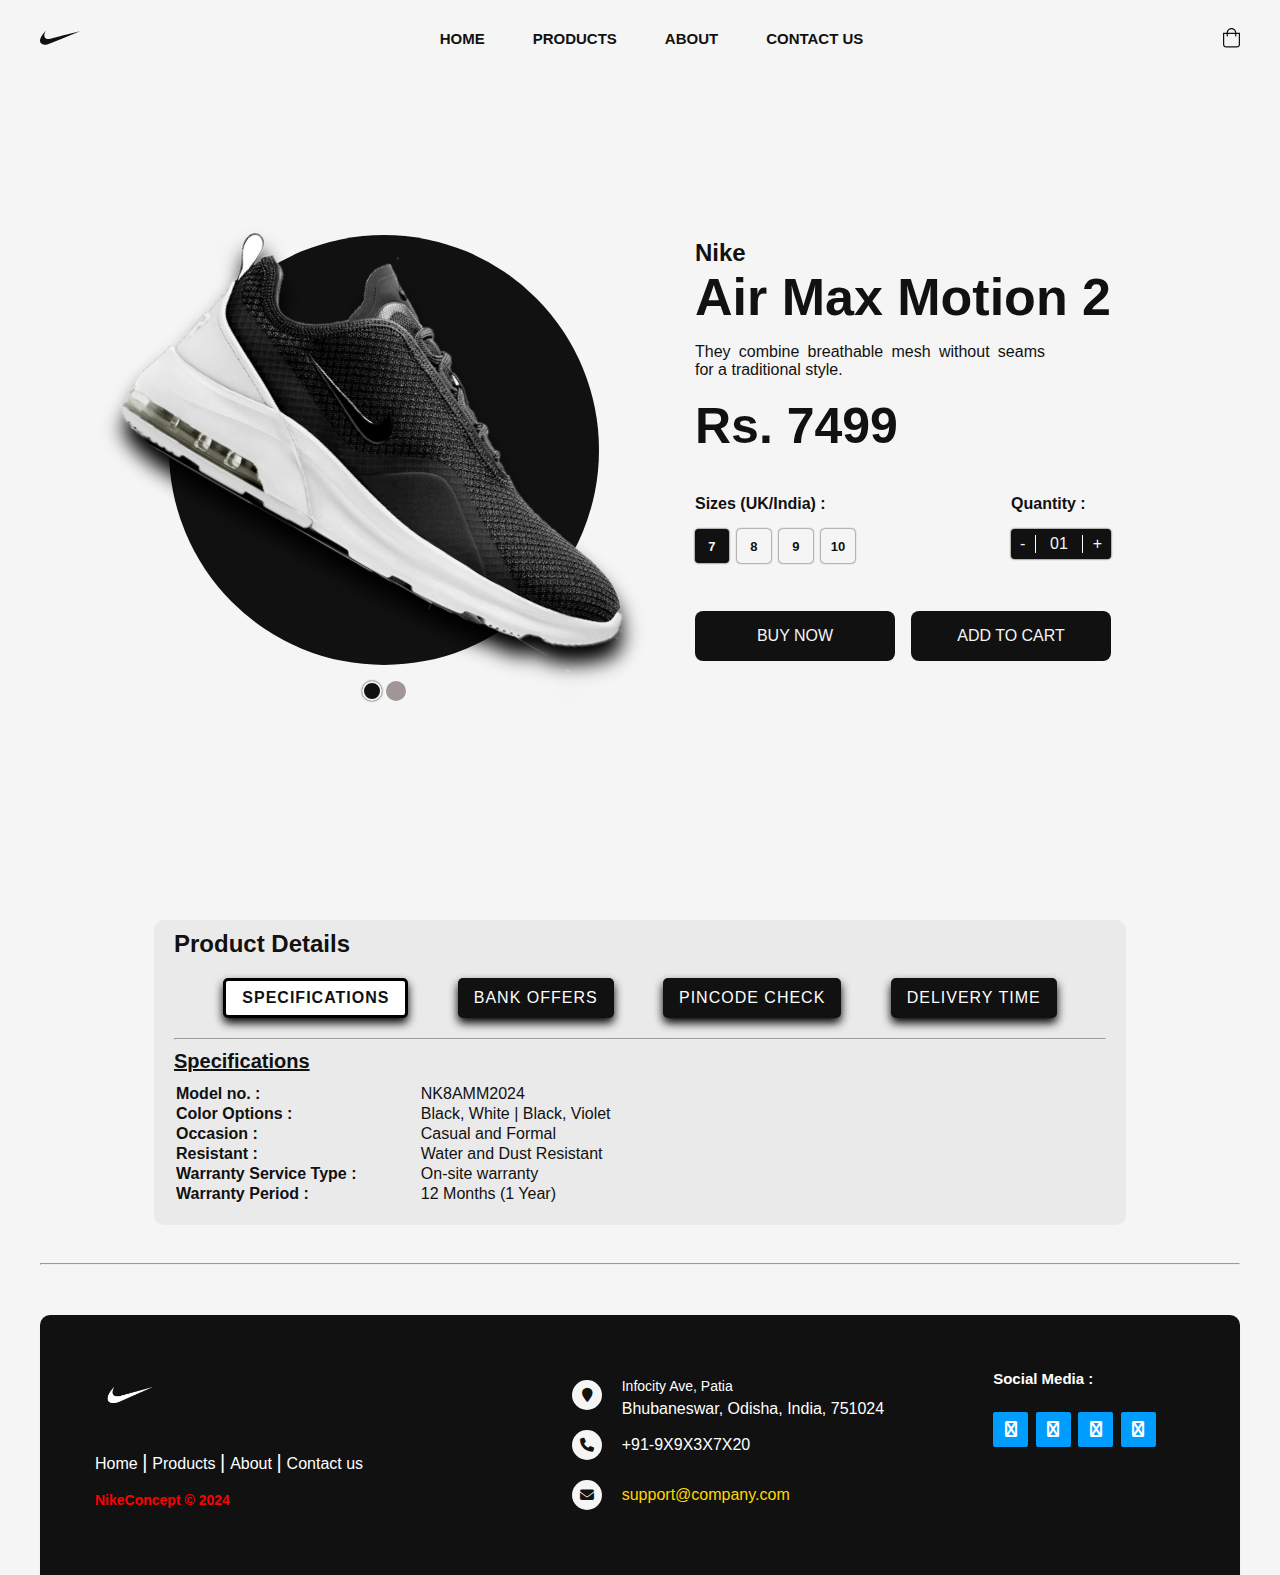
<file: Project 03 : E-commerce Product Page/index.html>
<!DOCTYPE html>
<html lang="en">
    <head>
        <meta charset="UTF-8">
        <meta name="viewport" content="width=device-width, initial-scale=1.0">
        <link rel="stylesheet" href="./assets/css/styles.css">
        <title>E-commerce Product Page</title>
    </head>
    <body>
        <!-- ===== HEADER ===== -->
        <header class="header">
            <!-- ===== NAV ===== -->
            <nav class="nav grid">
                <div class="nav__toggle" id="nav-toggle">
                    <img src="assets/icons/icon-menu.svg" alt="">
                </div>

                <div>
                    <a class="nav__logo"><img src="assets/icons/nike-logo.svg" alt=""></a>
                </div>

                <!-- ===== NAV LIST ===== -->
                <div class="nav__menu" id="nav-menu">
                    <ul class="nav__list">
                        <li class="nav__item"><a href="" class="nav__link">HOME</a></li>
                        <li class="nav__item"><a href="" class="nav__link">PRODUCTS</a></li>
                        <li class="nav__item"><a href="" class="nav__link">ABOUT</a></li>
                        <li class="nav__item"><a href="" class="nav__link">CONTACT US</a></li>
                    </ul>
                    
                </div>

                <div class="nav__shop">
                    <img src="assets/icons/shopping-bag.svg" alt="">
                </div>
            </nav>
        </header>

        <!-- ===== HOME ===== -->
        <main class="main grid">
            <div class="home">
                <!-- ===== SNEAKER ===== -->
                <div class="sneaker">
                    <div class="sneaker__figure">
                    </div>
                        
                    <div>
                        <img src="assets/img/NikeAirMaxMotion2.png" alt="Black and White" class="sneaker__img" color="#A29596">
                        <img src="assets/img/NikeAirMax Motion2black.png" alt="Black and Violet" class="sneaker__img shows" color="#111111">
                    </div>
                        
                    <div class="sneaker__colors">
                        <span class="sneaker__color sneaker__colors-one active" primary="#111111" color="#111111"></span>
                        <span class="sneaker__color sneaker__colors-two " primary="#A29596" color="#A29596"></span>
                    </div>
                </div>
                <!-- ===== IFORMATION ===== -->
                <div class="info">
                    <!-- ===== DATA ===== -->
                    <div class="data">
                        <span class="data__subtitle">Nike</span>
                        <h1 class="data__title">Air Max Motion 2</h1>
                        <p class="data__description">They combine breathable mesh without seams for a traditional style.</p>
                        <br>
                        <span class="price__title">Rs. 7499</span> 
                    </div>

                    <!-- ===== ACTIONS ===== -->
                    <div class="actions">
                        <!-- ===== SIZE ===== -->
                        <div class="size">
                            <h3 class="size__title">Sizes (UK/India) :</h3>
                            <div class="size__content">
                                <span class="size__tallas active">
                                    7
                                </span>
                                <span class="size__tallas">
                                    8
                                </span>
                                <span class="size__tallas">
                                    9
                                </span>
                                <span class="size__tallas">
                                    10
                                </span>
                            </div>
                        </div>

                        <!-- ===== QUANTITY ===== -->
                        <div class="quantity">
                            <h3 class="quantity__title">Quantity :</h3>
                            <div class="quantity__content"> 
                                <span class="minus">-</span>
                                <span class="number">01</span>
                                <span class="plus">+</span>
                            </div>
                        </div>
                    </div>

                    <!-- ===== PRICE ===== -->
                    <div class="price">
                        <a href="#" class="price__button" id="buy">BUY NOW</a>
                        <a href="#" class="price__button" id="cart">ADD TO CART</a>
                    </div>
                </div>
            </div>
            
            <section id="product-details">
                <div class="container">
                    <h2>Product Details</h2>
                    
                    <div class="tabs">
                        <button class="tab-button active" data-tab="specs">Specifications</button>
                        <button class="tab-button" data-tab="offers">Bank Offers</button>
                        <button class="tab-button" data-tab="pincode">Pincode Check</button>
                        <button class="tab-button" data-tab="delivery">Delivery Time</button>
                    </div>
                    <hr>
                    <div id="specs" class="tab-content active">
                        <h3 class="sub-heading">Specifications</h3>
                        <table class="product-table">
                            
                            <tr>
                                <td id="bold">Model no. : </td>
                                <td>NK8AMM2024</td>
                            </tr>
                            <tr>
                                <td id="bold">Color Options : </td>
                                <td>Black, White | Black, Violet</td>
                            </tr>
                            <tr>
                                <td id="bold">Occasion :</td>
                                <td>Casual and Formal</td>
                            </tr>
                            
                            <tr>
                                <td id="bold">Resistant : </td>
                                <td>Water and Dust Resistant</td>
                            </tr>
                    
                            <tr>
                                <td id="bold">Warranty Service Type :<u>_______</u></td>
                                <td>On-site warranty</td>
                            </tr>
                            <tr>
                                <td id="bold">Warranty Period :</td>
                                <td>12 Months (1 Year)</td>
                            </tr>
                        </table>
                    </div>
                    <div id="offers" class="tab-content">
                        <h3>Bank Offers</h3>
                        <ul>
                            <li>Offer 1: 10% cashback with XYZ Bank</li>
                            <li>Offer 2: 10% discount on purchases above<b> Rs. 15999</b></li>
                            <li>Offer 3: 5% discount on any product with ABC Bank credit cards</li>
                        </ul>
                    </div>
                    <div id="pincode" class="tab-content">
                        <h3>Check Delivery Availability</h3>
                        <input type="text" id="pincode-input" placeholder="Enter Pincode">
                        <button id="check-pincode">Check</button>
                        <p id="pincode-message"></p>
                    </div>
                    <div id="delivery" class="tab-content">
                        <h3>Estimated Delivery Time</h3>
                        <p>
                            <li>
                                <i class="d-icon">🚚</i> 4 to 6 days (if ordered within 15 minutes)
                            </li>
                        </p>
                    </div>
                </div>
            </section>
            <br>
            <hr>
            <footer class="footer-distributed">

                <div class="footer-left">
    
                    <img src="./assets/img/logo1.png">
    
                    <p class="footer-links">
                        <a href="#" class="link-1">Home</a>
                    
                        <a href="#">Products</a>
                    
                        <a href="#">About</a>
                        
                        <a href="#">Contact us</a>
                    </p>
    
                    <p class="footer-company-name">NikeConcept © 2024</p>
                </div>
    
                <div class="footer-center">
    
                    <div>
                        <i class="fa fa-map-marker"></i>
                        <p><span>Infocity Ave, Patia</span> Bhubaneswar, Odisha, India, 751024</p>
                    </div>
    
                    <div>
                        <i class="fa fa-phone"></i>
                        <p>+91-9X9X3X7X20</p>
                    </div>
    
                    <div>
                        <i class="fa fa-envelope"></i>
                        <p><a href="mailto:support@company.com">support@company.com</a></p>
                    </div>
    
                </div>
    
                <div class="footer-right">
    
                    <p class="footer-social">
                        <span>Social Media : </span>
                    </p>
    
                    <div class="footer-icons">
    
                        <a href="#"><i class="fa fa-facebook"></i></a>
                        <a href="#"><i class="fa fa-twitter"></i></a>
                        <a href="#"><i class="fa fa-linkedin"></i></a>
                        <a href="#"><i class="fa fa-github"></i></a>
    
                    </div>
    
                </div>
    
            </footer>
        </main>
        
        <!-- MAIN -->
        <script src="./assets/js/main.js"></script>
    </body>
</html>
</file>
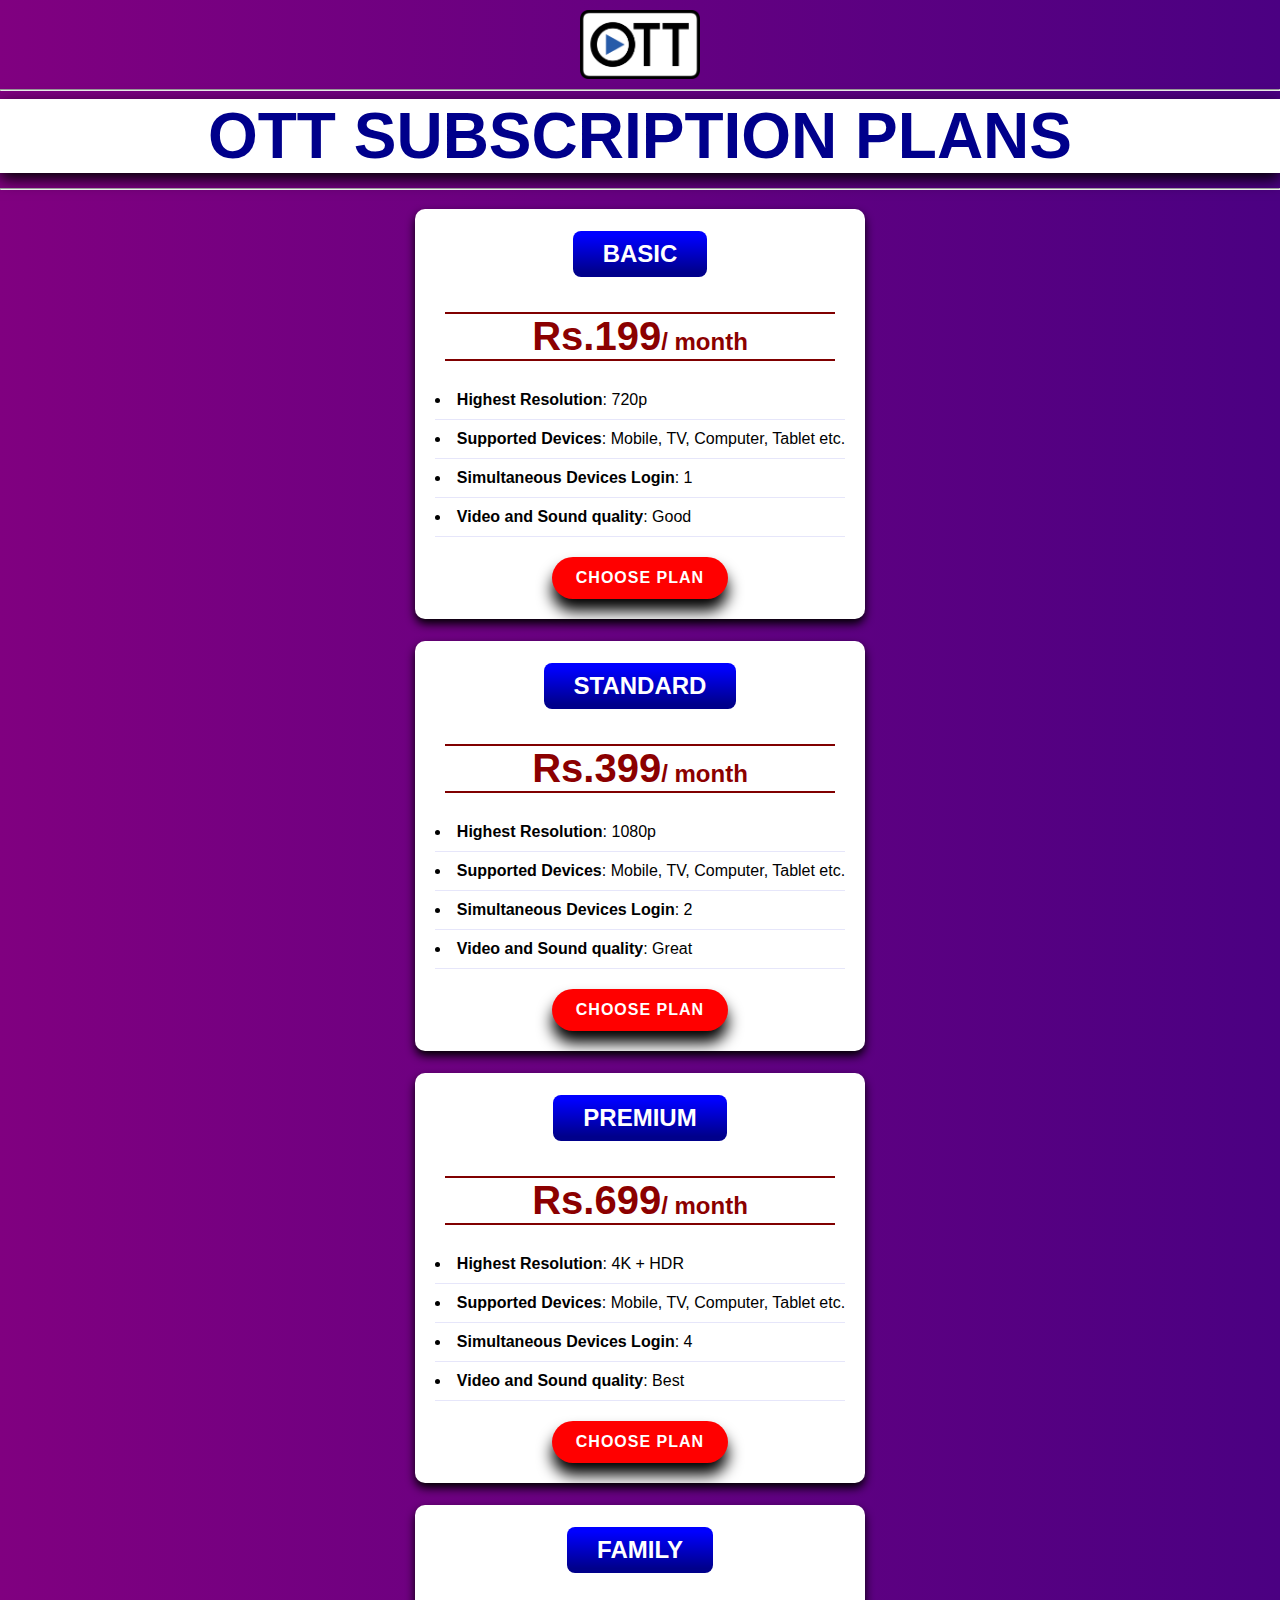
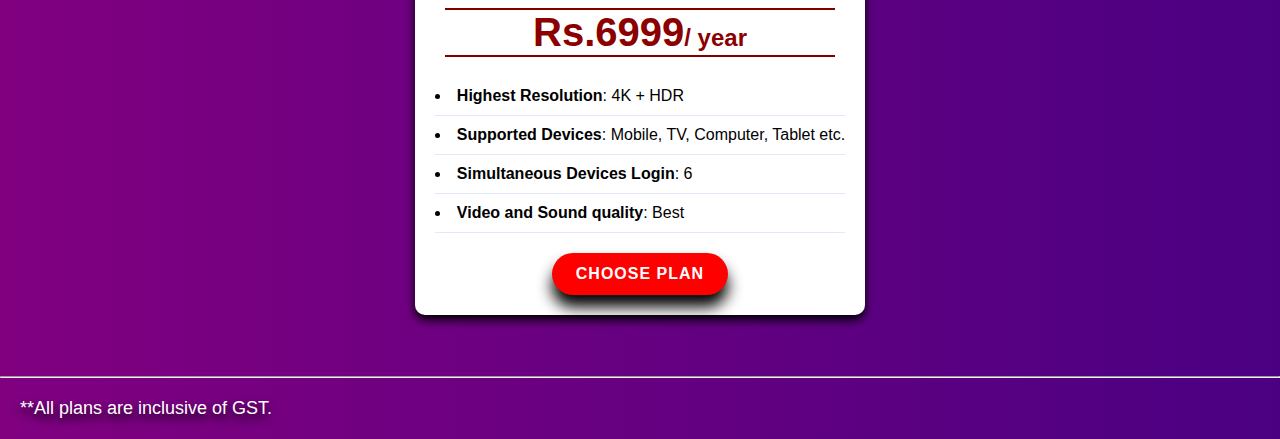
<file: Project 01 : Price Landing Page/Price_Landing_Page.html>
<!DOCTYPE html>
<html lang="en">
<head>
    <meta charset="UTF-8">
    <meta name="viewport" content="width=device-width, initial-scale=1.0">
    <title>Price Landing Page</title>
    <link rel="stylesheet" href="Price_Landing_Page.css">
</head>
    <section class="image">
        <img src="ottwhite.png" width="120px">
    </section>
    
    <section class="plans__container">
        <div class="plans">
            <div class="plansHero">
                <hr>
                <div class="plansHero__title">
                    <h1><b>OTT Subscription Plans</b></h1>
                </div>
                <hr>
            </div>
            <div class="planItem__container">
                <!--basic plan starts -->
                <div class="planItem planItem--basic">
                    <div class="card">
                        <div class="card__header">
                            <h2 class="button-header">BASIC</h2>
                        </div>
                        <div class="card__desc"></div>
                    </div>
                    
                    <div class="price"><b>Rs.199</b><span><b>/ month</b></span></div>
                    
                    <ul class="featureList">
                        <li><b>Highest Resolution</b>: 720p</li>
                        <li><b>Supported Devices</b>: Mobile, TV, Computer, Tablet etc.</li>
                        <li><b>Simultaneous Devices Login</b>: 1</li>
                        <li><b>Video and Sound quality</b>: Good</li>
                    </ul>
                    <button class="choose-button"><b>Choose Plan</b></button>
                </div>
                <!--basic plan ends -->
                <!--standard plan starts -->
                <div class="planItem planItem--standard">
                    <div class="card">
                        <div class="card__header">
                            <h2 class="button-header">STANDARD</h2>
                        </div>
                        <div class="card__desc"></div>
                    </div>
                   
                    <div class="price"><b>Rs.399</b><span><b>/ month</b></span></div>
                    
                    <ul class="featureList">
                        <li><b>Highest Resolution</b>: 1080p</li>
                        <li><b>Supported Devices</b>: Mobile, TV, Computer, Tablet etc.</li>
                        <li><b>Simultaneous Devices Login</b>: 2</li>
                        <li><b>Video and Sound quality</b>: Great</li>
                    </ul>
                    <button class="choose-button"><b>Choose Plan</b></button>
                    </div>
                <!--standard plan ends -->
                <!--premium plan starts -->
                <div class="planItem planItem--premium">
                    <div class="card">
                        <div class="card__header">
                            <h2 class="button-header">PREMIUM</h2>
                        </div>
                        <div class="card__desc"></div> 
                    
                    <div class="price"><b>Rs.699</b><span><b>/ month</b></span></div>
                    
                    <ul class="featureList">
                        <li><b>Highest Resolution</b>: 4K + HDR</li>
                        <li><b>Supported Devices</b>: Mobile, TV, Computer, Tablet etc.</li>
                        <li><b>Simultaneous Devices Login</b>: 4</li>
                        <li><b>Video and Sound quality</b>: Best</li>
                    </ul>
                    <button class="choose-button"><b>Choose Plan</b></button>
                    </div>
                <!--premium plan ends -->
            </div>
            <!--family plan starts -->
            <div class="planItem planItem--family">
              <div class="card">
                  <div class="card__header">
                      <h2 class="button-header">FAMILY</h2>
                  </div>
                  <div class="card__desc"></div> 
              
              <div class="price"><b>Rs.6999</b><span><b>/ year</b></span></div>
              
              <ul class="featureList">
                  <li><b>Highest Resolution</b>: 4K + HDR</li>
                  <li><b>Supported Devices</b>: Mobile, TV, Computer, Tablet etc.</li>
                  <li><b>Simultaneous Devices Login</b>: 6</li>
                  <li><b>Video and Sound quality</b>: Best</li>
              </ul>
              <button class="choose-button"><b>Choose Plan</b></button>
              </div>
          <!--family plan ends -->
        </div>
    </section>
    <hr>

    <footer class="description">
       <p>**All plans are inclusive of GST.</p>
    </footer>
</body>
</html>
</file>
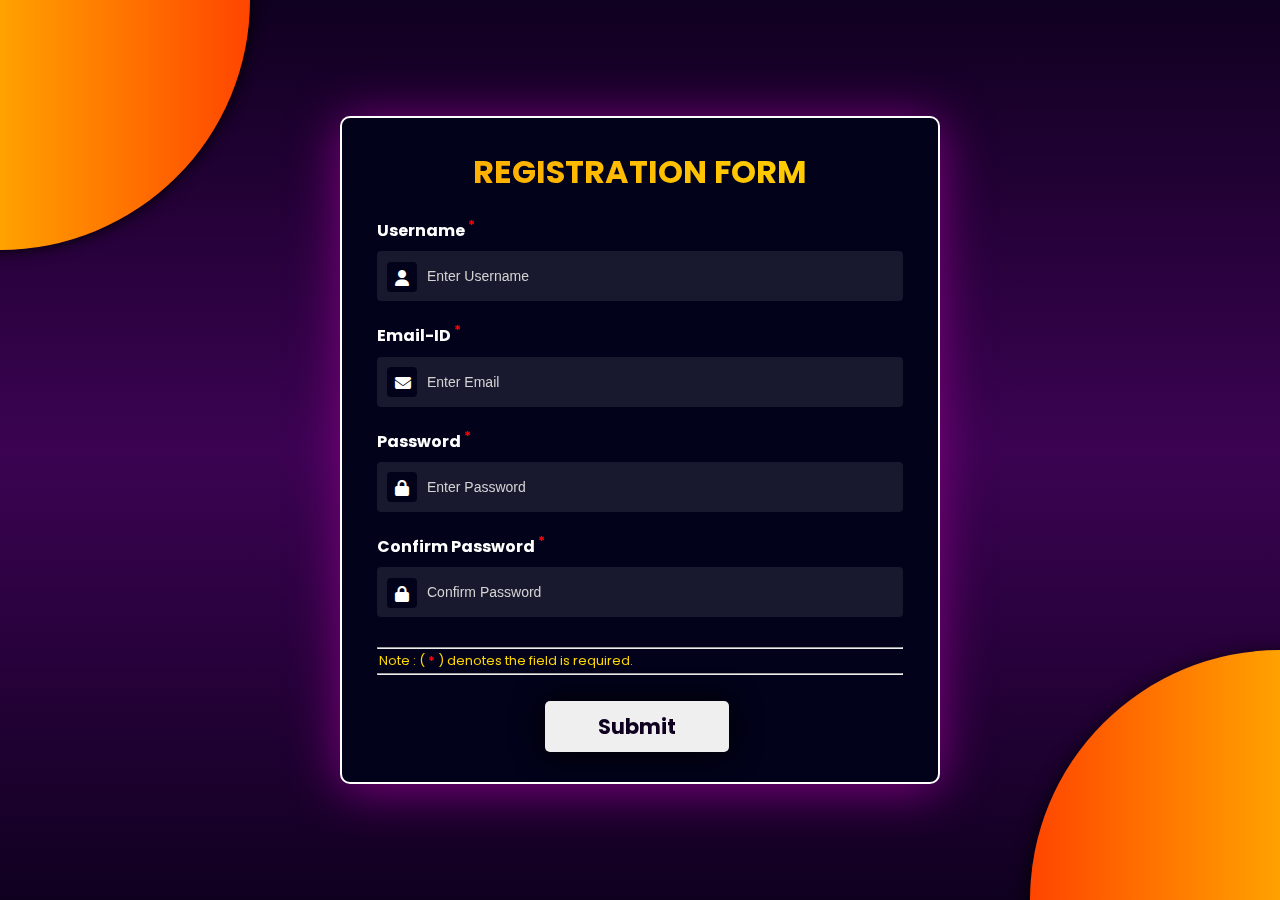
<file: Project 02 : Registration Form/RegistrationForm.html>
<!DOCTYPE html>
<html lang="en">
<head>
    <meta charset="UTF-8">
    <meta name="viewport" content="width=device-width, initial-scale=1.0">
    <title>Registration Form</title>
    <link rel="stylesheet" href="RegistrationForm.css">
</head>
<body>
   <script src="RegistrationForm.js"></script>
   <div class="bg">
        <div class="shape"></div>
        <div class="shape"></div>
   </div>
</div>
   <form class="FormFill">
        <h1>REGISTRATION FORM</h1>

        <label for="username"><h4>Username<sup> *</sup></h4></label>
        <div class="input-container">
         <input type="text" placeholder="Enter Username" id="username" required>
         <i class="fa fa-user icon"></i>
        </div>
        <div class="error" id="usernameerror"></div>
        <label for="email"><h4>Email-ID<sup> *</sup></h4></label>
        <div class="input-container">
         <input type="email" placeholder="Enter Email" id="email" required>
         <i class="fa fa-envelope icon"></i>
        </div>
        <div class="error" id="emailerror"></div>
        <label for="password"><h4>Password<sup> *</sup></h4></label>
        <div class="input-container">
         <input type="password" placeholder="Enter Password" id="password" required>
         <i class="fa fa-lock icon"></i>
        </div>
        <div class="error" id="passworderror"></div>
        <label for="confirmpassword"><h4>Confirm Password<sup> *</sup></h4></label>
        <div class="input-container">
         <input type="password" placeholder="Confirm Password" id="confirmpassword" required>
         <i class="fa fa-lock icon"></i>
        </div>
        <div class="error" id="confirmpassworderror"></div>
        <br><hr>
        <footer>Note : ( <b>*</b> ) denotes the field is required.</footer>    
        <hr><br>
        <button class="button" type="submit"><h3>Submit</h3></button>
   </form>
</body>
</html>
</file>
<file: Project 01 : Price Landing Page/Price_Landing_Page.css>
/* General Styles */
body {
    font-family: 'Poppins', Arial, sans-serif;
    margin: 0;
    padding: 0;
    background-image: linear-gradient(90deg, purple 0%,indigo 100% );
}

h1, h2, p {
    margin-bottom: 15px;
    margin-top: 2px;
}
.image
{
    margin-top: 10px;
    margin-bottom: 10px;
    display: flex;
    justify-content: center;
}

button {
    cursor: pointer;
    border: none;
    box-shadow: 0 12px 15px rgba(0, 0, 0,3.5);
    border-radius: 25px;
    padding: 12px 24px;
    font-size: 1rem;
    transition: all 0.2s ease-in;
    text-transform: uppercase;
    letter-spacing: 1px;
}

.choose-button {
    background-color: red;
    color: white;
}

.choose-button:hover {
    transition: transform 0.3s ease-in-out, box-shadow 0.3s ease-in;
    background-image: linear-gradient(180deg,darkblue 10%, blue 90%);
}

/* Plans Section */
.plans__container {
    margin: 0 auto;
    margin-bottom: 50px;
    padding-bottom: 0px;
    border-radius: 20px;
}

.plansHero__title {
    font-size: 2.0rem;
    box-shadow: 0 6px 15px rgba(0, 0, 0, 1.5);
    text-align: center;
    background-color: white;
    color: darkblue;
    text-transform: uppercase;
}

/* Plan Items */
.planItem__container {
    display: flex;
    flex-wrap: wrap;
    align-items: center;
    justify-content: center;
    margin-left: 10px;
    margin-right: 10px;
}

.planItem {
    background: white;
    border-radius: 10px;
    box-shadow: 0 5px 10px rgba(0, 0, 0, 8.5);
    margin: 11px;
    padding: 20px;
    max-width: 600px;
    flex: 1 1 300px;
    text-align: center;
    transition: transform 0.3s ease-in-out, box-shadow 0.3s ease-in;
}

.planItem:hover {
    transform: scale(1.1);
    box-shadow: 0 5px 10px rgba(0, 0, 0, 6.5);
    .price
    {
        color: navy;
        border-top: 3px solid navy;
        border-bottom: 3px solid navy;
        transform: scale(1.1);
    }
    .choose-button
    {
        transform: scale(1.1);
    }
}

.button-header {
    background-image: linear-gradient(0, darkblue 10%, blue 90%);
    color: white;
    padding:9px 30px;
    border-radius: 8px;
    text-transform: uppercase;
}

.card__header {
    display : flex;
    justify-content: center;
    align-items: center;
    margin-bottom: 20px;
}

.price {
    font-size: 2.5rem;
    border-top: 2px solid maroon;
    border-bottom: 2px solid maroon;
    margin: 10px;
    color: darkred;
}
.price span {
    font-size: 1.5rem;
}

.featureList {
    list-style-position: inside;
    padding: 0;
    margin: 20px 0;
    text-align: left;
}

.featureList li {
    padding: 10px 0;
    border-bottom: 1px solid lavender;
}

.description
{
    font-size: large;
    color: white;
    text-shadow: 0 5px 10px rgba(0, 0, 0, 3.5);
    margin: 20px;
    justify-self: start;
}
/* Responsive Design */
@media (max-width: 1300px) 
{
    .planItem__container {
        flex-direction: column;
        justify-content: space-evenly;
        align-items: center;
    }
}
</file>
<file: Project 03 : E-commerce Product Page/assets/css/styles.css>
/*===== GOOGLE FONTS =====*/
@import url("https://fonts.googleapis.com/css2?family=Roboto:wght@400;500;700&display=swap");
@import url("https://cdnjs.cloudflare.com/ajax/libs/font-awesome/6.5.2/css/all.min.css");
/*===== VARIABLES CSS =====*/
:root {
  --header-height: 3.5rem;
  /*===== Colors =====*/
  --first-color: #A29596;
  --primary: #111111;
  --second-color: #33303D;
  --black-color: #111111;
  --white-color: whitesmoke;
  /*===== Font and typography =====*/
  --body-font: 'Poppins', sans-serif;
  --biggest-font-size: 1.5rem;
  --big-font-size: 30px;
  --normal-font-size: .938rem;
  --smaller-font-size: .75rem;
  /*========== Font weight ==========*/
  --font-medium: 500;
  --font-bold: 700;
  /*===== z index =====*/
  --z-fixed: 100;
  --z-modal: 1000;
}

@media screen and (min-width: 968px) {
  :root {
    --biggest-font-size: 3.25rem;
    --big-font-size: 2.5rem;
    --normal-font-size: 1rem;
    --smaller-font-size: .813rem;
  }
}

/*===== BASE =====*/
*, ::before, ::after {
  box-sizing: border-box;
  margin: 0;
  padding: 0;
}

body {
  font-family: var(--body-font);
  background-color: var(--white-color);
  color: var(--black-color);
}

h1, h2, h3, p {
  margin: 0;
}

ul {
  margin: 0;
  padding: 0;
  list-style: none;
}

a {
  text-decoration: none;
}

/*===== LAYOUT =====*/
.grid {
  max-width: 1200px;
  margin-left: 1rem;
  margin-right: 1rem;
}

.header {
  width: 100%;
  position: fixed;
  top: 0;
  left: 0;
  z-index: var(--z-fixed);
  background-color: var(--white-color);
}

/*===== HEADER & NAV =====*/
.nav {
  height: var(--header-height);
  display: flex;
  justify-content: space-between;
  align-items: center;
}

@media screen and (max-width: 1080px) {
  .nav__menu {
    position: fixed;
    left: -100%;
    top: var(--header-height);
    background-color: var(--white-color);
    width: 40%;
    height: 100%;
    padding: 2rem;
    z-index: var(--z-fixed);
    transition: .3s;
  }
}

.nav__list {
  display: flex;
  flex-direction: column;
  row-gap: 2rem;
}

.nav__item {
  font-family: 'Poppins',sans-serif;
  font-size: 15px;
  font-weight: var(--font-bold);
  border-bottom: 3px solid var(--white-color);
  cursor: pointer;
}
.nav__item:hover
{
    border-bottom: 3px solid #111111;
}
.nav__link {
  color: var(--black-color);
}

.nav__toggle {
  cursor: pointer;
}

/* Show menu */
.show {
  left: 0;
}

.details
{
  margin: 50px;
  margin-top: 0;
  text-align: justify;
}
/*===== HOME =====*/
.home {
  height: 100vh;
  display: grid;
  row-gap: 3.5rem;
  grid-template-rows: repeat(2, max-content);
  overflow: hidden;
}

.read
{
  color: blue;
}

.read:hover
{
  color: crimson;
}

/*===== Sneaker =====*/
.sneaker {
  display: flex;
  justify-content: center;
  align-items: center;
  margin-top: 6rem;
  position: relative;
}

.sneaker__figure {
  width: 240px;
  height: 240px;
  background-color: var(--primary);
  border-radius: 50%;
  transition: .5s;
}

.sneaker__img {
  width: 313px;
  position: absolute;
  top: 16%;
  left: 9%;
  right: 0;
  margin-left: auto;
  margin-right: auto;
  transform: rotate(30deg);
  opacity: 0;
  filter: drop-shadow(10px 15px 10px black);
}

.sneaker__img.shows {
  opacity: 100%;
}

.sneaker__colors {
  position: absolute;
  right: 2%;
}

.sneaker__color {
  display: block;
  width: 20px;
  height: 20px;
  border-radius: 50%;
  margin-bottom: .5rem;
  cursor: pointer;
}

.sneaker__color.active {
  border: 2px solid var(--white-color);
  box-shadow: 0 0 2px black;
}

.sneaker__colors-one {
  background-color: var(--black-color);
}

.sneaker__colors-two {
  background-color: var(--first-color);
}

/*===== Data =====*/
.data {
  margin-bottom: 1.5rem;
}

.data__subtitle {
  font-size: var(--normal-font-size);
  font-weight:900;
}

.data__title {
  font-size: var(--biggest-font-size);
}

.data__description {
  font-size: var(--normal-font-size);
  font-weight: 500;
  text-align: justify;
}

.actions {
  display: flex;
  justify-content: space-between;
}

/*===== Size =====*/
.size__title {
  font-size: var(--normal-font-size);
  margin-bottom: 1rem;
}

.size__content {
  display: flex;
}

.size__tallas {
  width: 30px;
  height: 30px;
  margin-right: .5rem;
  font-size: var(--smaller-font-size);
  font-weight: bolder;
  text-align: center;
  line-height: 30px;
  box-shadow: 0 0 2px black;
  border-radius: .25rem;
  cursor: pointer;
}

.size__tallas.active {
  background-color: var(--primary);
  color: var(--white-color);
  transition: 0.3s all ease-in-out;
}

/*===== Qty =====*/
.quantity__title {
  font-size: var(--normal-font-size);
  margin-bottom: 1rem;
}

.quantity__content {
  width: 100px;
  height: 30px;
  display: flex;
  cursor: pointer;
  justify-content: space-between;
  align-items: center;
  box-shadow: 0 0 2px black;
  background-color: var(--primary);
  color: var(--white-color);
  padding: .5rem;
  border-radius: .25rem;
}

.quantity__content .plus
{
  border-left: 1px solid white;
  padding-left: 10px;
  padding-right: 1px;
}

.quantity__content .minus
{
  padding-left: 1px;
  border-right: 1px solid white;
  padding-right: 10px;
}
/*==== Table ====*/
#details
{
  padding-top: 10px;
  text-align: justify;
  padding-bottom: 80px;
  font-size: 18px;
  font-weight: 500;
}

#type
{
  font-weight: 800;
}
u{opacity: 0;}

/*===== Price =====*/
.price {
  position: fixed;
  left: 0;
  bottom: 0;
  width: 100%;
  padding: 1rem 0;
  background-color: var(--white-color);
  border-radius: 1.5rem 1.5rem 0 0;
  box-shadow: 0px 0px 20px rgba(17, 17, 17, 0.25);
  display: flex;
  justify-content: space-between;
  align-items: center;
}

.price__title {
  font-size: 50px;
  font-family: 'Product Sans',sans-serif;
  color: var(--black-color);
}

.price__button {
  background-color: var(--primary);
  text-align: center;
  color: var(--white-color);
  width: 200px;
  padding: 1rem 1rem;
  margin-left: 0px;
  margin-right: 0px;
  
  border-radius: .5rem;
}
.price__button:hover
{
  background-color: var(--second-color);
  transform: scale(1.05);
  transition: 0.2s all ease-in-out;
}

/*==== Tabs and tab content ==== */
#product-details {
  display: block;
  font-family: 'Poppins',sans-serif;
  background: rgb(235, 234, 234);
  padding: 20px;
  padding-top: 10px;
  margin-bottom: 500px;
  border: none;
  border-radius: 10px;
  width: 81%;
  max-width: 1200px;
  margin: 20px auto;
}

#pincode-input
{
font-family: 'Poppins',sans-serif;
font-weight: 500;
font-size: 14px;
padding: 8px 5px;
width: 160px;
border-radius: 3px;
border: 1px solid var(--primary);
}

#check-pincode
{
margin-left: 5px; 
font-weight: 600;
padding: 10px 12px;
border: none;
cursor: pointer;
border-radius: 3px;
color: #f9f9f9;
background-color: #111111;
}

#check-pincode:hover
{
  background-color: #33303D;
}
#bold
{
  font-weight: 700;
}
.tabs {
  display: flex;
  justify-content: space-evenly;
  margin-bottom: 20px;
  margin-top: 20px;
}

.product-table, #offers, #pincode
{
  color: var(--black-color);
  font-weight: 500;
  list-style:none;
}
#delivery > li
{
font-weight: 500;
list-style:none;
color: darkgreen;
}

.d-icon
{
filter: drop-shadow(0 0 2px black);
border-radius: 100%;
width: 400px;
padding-right: 10px;
}

u{opacity: 0%;}

.tab-button {
  font-family: 'Poppins',sans-serif;
  text-transform: uppercase;
  font-size: 16px;
  font-weight: 400;
  letter-spacing: 1px;
  padding: 8px 16px;
  border: none;
  border-radius: 5px;
  cursor: pointer;
  background-color: #111111;
  color: white;
  box-shadow: 0 5px 10px black;
  transition: background-color 0.3s ease;
}

.tab-button.active{
  transition: 0.2s;
  font-weight: 800;
  background-color: white;
  border: 3px solid black;
  color: #111111;
}
.tab-button:hover 
{
transform: scale(1.1);
color: white;
background-color: #33303D;
}

.tab-content {
  width: fit-content;
  display: none;
}

.tab-content.active {
  display: block;
  margin-top: 10px;
}

.tab-content h3 {
  font-size: 20px;
  text-decoration: underline;
  margin-bottom: 10px;
}

.tab-content ul {
  color: #111111;
  list-style-type: none;
  padding: 0;
}

.tab-content ul li {
  background-color: #f9f9f9;
  padding: 10px;
  margin-bottom: 5px;
  border-radius: 5px;
  box-shadow: 0 0px 5px black;
}

.tab-content ul li strong {
  font-weight: bold;
}

.foot
{
  margin-top: 80px;
}

/*==== Footer ====*/
.footer-distributed{
  font-family: 'Poppins',sans-serif;
	background: #111111;
	box-shadow: 0 1px 1px 0 rgba(0, 0, 0, 0.12);
	box-sizing: border-box;
	width: 100%;
  align-items: center;
  border-top-left-radius: 10px;
  border-top-right-radius: 10px;
	text-align: left;
  margin-top: 50px;
	padding: 55px;
  padding-bottom: none;
}

.footer-distributed .footer-left,
.footer-distributed .footer-center,
.footer-distributed .footer-right{
	display: inline-block;
	vertical-align: top;
}

/* Footer left */

.footer-distributed .footer-left{
	width: 42%;
}

/* The company logo */

.footer-distributed img{
	width: 70px;
}


/* Footer links */

.footer-distributed .footer-links{
	color:  #ffffff;
	margin: 20px 0 12px;
	padding: 0;
}

.footer-distributed .footer-links a{
	display:inline-block;
	line-height: 1.8;
  font-weight:400;
	text-decoration: none;
	color:  inherit;
}

.footer-distributed .footer-company-name{
	color:  red;
	font-size: 14px;
	font-weight: 800;
	margin: 0;
}

/* Footer Center */

.footer-distributed .footer-center{
	width: 35%;
  justify-content: left;
}

.footer-distributed .footer-center i{
	background-color:  whitesmoke;
	color: #111111;
	font-size: 14px;
	width: 30px;
	height: 30px;
	border-radius: 50%;
	text-align: center;
	line-height: 30px;
	margin: 10px 15px;
	vertical-align: middle;
}

.footer-distributed .footer-center i.fa-envelope{
	font-size: 14px;
	line-height: 30px;
}

.footer-distributed .footer-center p{
	display: inline-block;
	color: #ffffff;
  font-weight:400;
	vertical-align: middle;
	margin:0;
}

.footer-distributed .footer-center p span{
	display:block;
	font-weight: normal;
	font-size:14px;
	line-height:2;
}

.footer-distributed .footer-center p a{
	color:  gold;
	text-decoration: none;;
}

.footer-distributed .footer-links a:before {
  content: "|";
  font-weight:300;
  font-size: 20px;
  left: 0;
  color: #fff;
  display: inline-block;
  padding-right: 5px;
}

.footer-distributed .footer-links .link-1:before {
  content: none;
}

/* Footer Right */

.footer-distributed .footer-right{
	width: 20%;
}

.footer-distributed .footer-social {
	display: block;
	color:  #ffffff;
	font-size: 15px;
	font-weight: bold;
  margin-left: 50px;
	margin-bottom: 20px;
}

.footer-distributed .footer-icons{
  font: none;
  margin-left: 50px;
	margin-top: 25px;
}

.footer-distributed .footer-icons a{
  font: none;
	display: inline-block;
	width: 35px;
	height: 35px;
	cursor: pointer;
	background-color:  #009dff;
	border-radius: 2px;
	color: #ffffff;
	text-align: center;
	line-height: 35px;
	margin-right: 3px;
	margin-bottom: 5px;
}

/* Responsive Footer */

@media (max-width: 880px) {

	.footer-distributed{
		font: bold 14px sans-serif;
	}

	.footer-distributed .footer-left,
	.footer-distributed .footer-center,
	.footer-distributed .footer-right{
		display: block;
		width: 100%;
		margin-bottom: 40px;
		text-align: center;
	}

	.footer-distributed .footer-center i{
		margin-left: 0;
	}

}


/*===== BREAKPOINTS =====*/
/* For small devices */
@media screen and (max-width: 395px) {
  .home {
    row-gap: 1.5rem;
  }
  .sneaker__figure {
    width: 210px;
    height: 210px;
  }
  .sneaker img {
    width: 230px;
  }
  .sneaker__colors {
    right: 1%;
  }
  .price
  {
    justify-content: space-evenly;
  }
  .price__title {
    font-size: 32px;
    font-weight: 700;
  }
  .price__button {
    padding: 16px;
    width: 200px;
    border-radius: 5px;
    margin-left:50px;
    margin-right: 50px;
  }
  
  #product-details
  {
  display: block;
  font-family: 'Poppins',sans-serif;
  font-size: 12px;
  width: 100%;
  max-width: 1200px;
  margin: 20px auto;
  }
  
  .tab-content h3 {
    font-size: 15px;
    text-decoration: underline;
    margin-bottom: 10px;
  }

  .tab-button {
    
    font-size: 12px;
    font-weight: 400;
    letter-spacing: 1px;
    padding: 4px 10px;
  }
  .tabs {
    display: grid;
    justify-content: space-evenly;
    gap: 10px;
    margin-bottom: 20px;
    margin-top: 20px;
  }
}

/* For medium devices */
@media screen and (max-width: 435px) {
  .data__description {
    width: 350px;
  }
  .price__button
  {
    margin-left: 10px;
    margin-right: 10px;
  }
  #product-details
  {
  display: block;
  font-family: 'Poppins',sans-serif;
  font-size: 12px;
  width: 90%;
  max-width: 1200px;
  margin: 20px auto;
  }
  
  .tab-content h3 {
    font-size: 16px;
    text-decoration: underline;
    margin-bottom: 10px;
  }

  .tab-button {
    
    font-size: 12px;
    font-weight: 400;
    letter-spacing: 1px;
    padding: 4px 10px;
  }
  .tabs {
    display: grid;
    justify-content: space-evenly;
    gap: 10px;
    margin-bottom: 20px;
    margin-top: 20px;
  }
}
@media screen and (min-width: 350px) {
  .data__description {
    width: 350px;
  }
  .price__button
  {
    margin-left: 10px;
    margin-right: 10px;
  }
  
}
@media screen and (min-width: 768px) {
  .home {
    grid-template-columns: repeat(2, max-content);
    align-content: center;
    justify-content: center;
    column-gap: 6rem;
    row-gap: 0;
  }
  .sneaker {
    margin-top: 0;
  }
  .sneaker__colors {
    right: -10%;
  }
  .sneaker__img {
    left: -6%;
  }
  .actions {
    margin-bottom: 3rem;
  }
  .price {
    position: initial;
    background-color: initial;
    justify-content: space-between;
    box-shadow: none;
    padding: 0;
  }
  .price__title {
    color: var(--black-color);
    font-weight: 800;
  }
  .price__button
  {
    margin-left: 0px;
    margin-right: 0px;
  }
}

/* For large devices */
@media screen and (min-width: 968px) {
  .nav {
    height: calc(var(--header-height) + 1.5rem);
  }
  .nav__list {
    flex-direction: row;
    column-gap: 3rem;
  }
  .nav__toggle {
    display: none;
  }
  .sneaker {
    margin: 0;
  }
  .sneaker__figure {
    width: 430px;
    height: 430px;
  }
  .sneaker__img {
    width: 550px;
    top: 13%;
  }
  .sneaker__colors {
    right: initial;
    bottom: -3rem;
  }
  .sneaker__colors span {
    display: inline-block;
  }
  .info {
    align-self: center;
  }
  .data {
    margin-bottom: 2.5rem;
  }
  .data__subtitle {
    font-size: 1.5rem;
  }
  .data__title {
    margin-bottom: 1rem;
  }
  .size__tallas {
    width: 34px;
    height: 34px;
    line-height: 35px;
  }
  
}

@media screen and (min-width: 1200px) {
  .grid {
    margin-left: auto;
    margin-right: auto;
  }
}
@media screen and (min-width:1920)
{
  .grid {
    margin-left: auto;
    margin-right: auto;
  }

}
</file>
<file: Project 02 : Registration Form/RegistrationForm.css>
@import url('https://cdnjs.cloudflare.com/ajax/libs/font-awesome/6.5.2/css/all.min.css');
@import url('https://fonts.googleapis.com/css2?family=Poppins:ital,wght@0,100;0,200;0,300;0,400;0,500;0,600;0,700;0,800;0,900;1,100;1,200;1,300;1,400;1,500;1,600;1,700;1,800;1,900&display=swap');

* , *:before, *:after
{
    padding: 0;
    margin: 0;
    box-sizing: border-box;
}
body
{
    background-image:linear-gradient(#100020, #3b0352,#100020) ;
    display: flex;
    justify-content: center;
    align-items: center;
    height: 100vh;
}
.input-container {
    position: relative;
    display: flex;
    align-items: center;
}

.input-container .icon {
    position: absolute;
    left: 9.5px;
    margin-top: 9px;
    color: white;
    background: rgb(2, 2, 26);
    border-radius: 4px;
    width: 30px;
    height: 30px;
    justify-content: center;
    padding: 8px;
}
sup,b
{
    color: red;
}

h1
{
    background-image:linear-gradient(45deg, orange ,gold) ;
    -webkit-background-clip: text;
    background-clip: text;
    -webkit-text-fill-color: transparent;
    text-align : center;
}

footer
{
    font-size: 13px;
    margin: 2px;
    color: gold;
}

.error
{
    margin-top: 5px;
    font-size: 12px;
    color: red;
}

.bg
{
    width: 100%;
    height: 100%;
    position: fixed;
    top: 0;
    left: 0;
    z-index: -1;
}

.bg .shape
{
    height: 500px;
    width: 500px;
    position:fixed;
    border-radius: 100%;
}

.shape:first-child
{
    box-shadow: 0 0px 15px rgba(0, 0, 0, 1.5);
    background: linear-gradient(to left,orangered,yellow);
    left: -250px;
    top: -250px;
}

.shape:last-child
{
    box-shadow: 0 5px 20px rgba(0, 0, 0, 1.5);
    background: linear-gradient(to right,orangered,yellow);
    right: -250px;
    bottom: -250px;
}

form
{
    font-family: 'Poppins',sans-serif;
    width: 90%;
    max-width: 600px;
    max-height: 90vh;
    padding: 30px 35px;
    background: rgb(2, 2, 26);
    border-radius: 10px;
    border: 2.5px solid white;
    color: white;
    box-shadow: 0 5px 50px purple;
    margin: 0 auto;
    overflow-y: auto;
    transition: box-shadow 0.1s ease, border-top 0.1s ease,border-bottom 0.1s ease, border-right 0.1s ease, border-left 0.1s ease;
}

form:hover
{
    box-shadow: 0 0 10px white;
    border: 2px solid white;
}

label
{
    display: block;
    margin-top: 20px;
    font-size: 16px;
}


input[type="text"],input[type="email"], input[type="password"]
{
    width: 100%;
    height: 50px;
    margin-top: 8px;
    padding: 0 10px;
    padding-left: 50px;
    background-color: rgba(255, 255, 255, 0.09);
    border-radius: 4px;
    border: none;
    font-size: 14px;
    font-weight: 300;
    color: white;
}

input::placeholder
{
    font-size: 14px;
    font-weight: 300;
    color: lightgray;
}

button
{
    font-family: 'Poppins',sans-serif;
    width: 35%;
    max-width: 200px;
    margin-top: 1px;
    padding: 10px 0;
    background-size: fixed;
    color:#100020;
    box-shadow: 0 1px 30px rgba(0, 0, 0, 1.5);
    font-size: 18px;
    font-weight: 600;
    border-radius: 5px;
    cursor: pointer;
    align-items: center;
    border: none;
    justify-content: center;
    margin-left: 32%;
    margin-right: 32%;
    
}
button:hover
{
   transform: scale(1.05);
   background: gold;
}


@media(max-width: 400px)
{
    form
    {
        padding: 30px 20px;
    }
    label
    {
        margin-top: 15px;
        font-size: 14px;
    }
    input
    {
        height: 40px;
        font-size: 12px;
    }
}
/*ScrollBar*/
::-webkit-scrollbar
{
    width: 8px;
}
::-webkit-scrollbar-track
{
    background:rgba(255, 255, 255, 0.1);
    border-radius: 5px;
}
::-webkit-scrollbar-thumb
{
    background:rgba(255, 255, 255, 0.3);
    border-radius: 5px;
}
::-webkit-scrollbar-thumb:hover
{
    background:rgba(255, 255, 255, 0.5);
}
</file>
